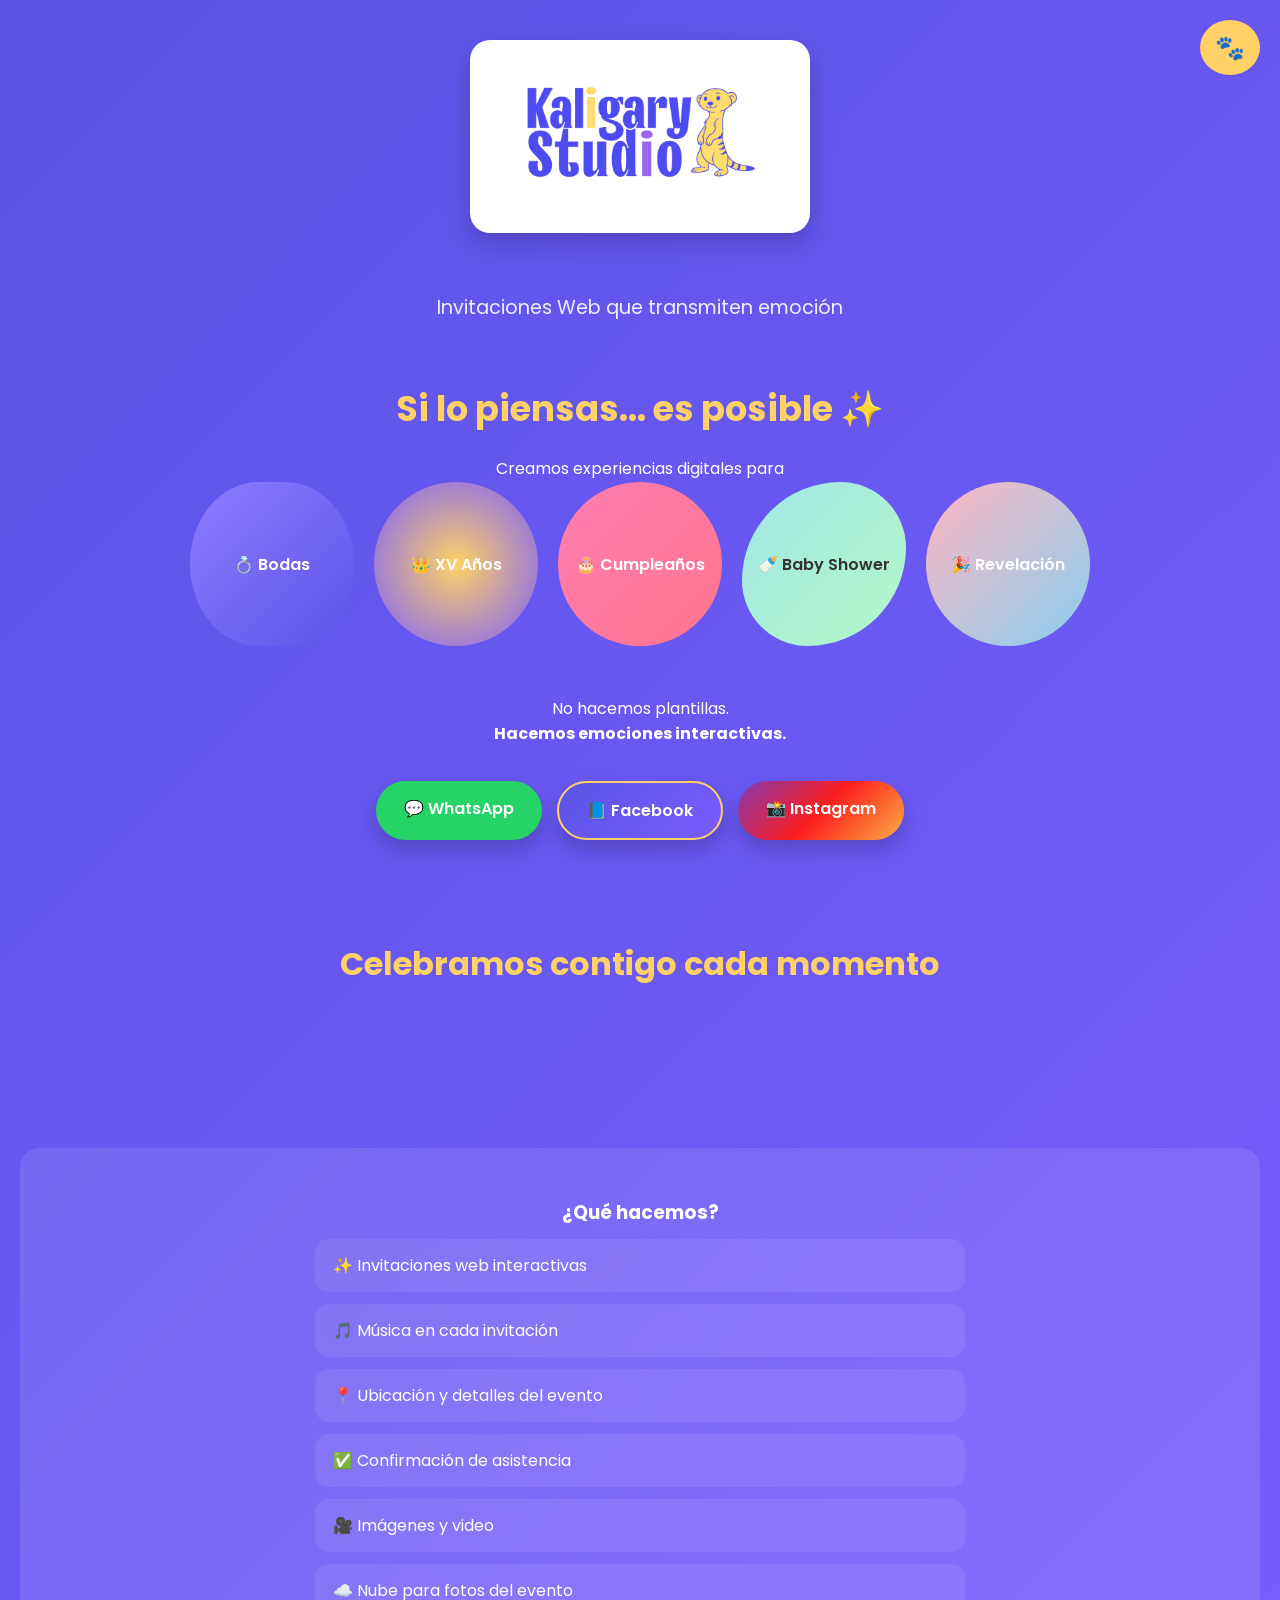
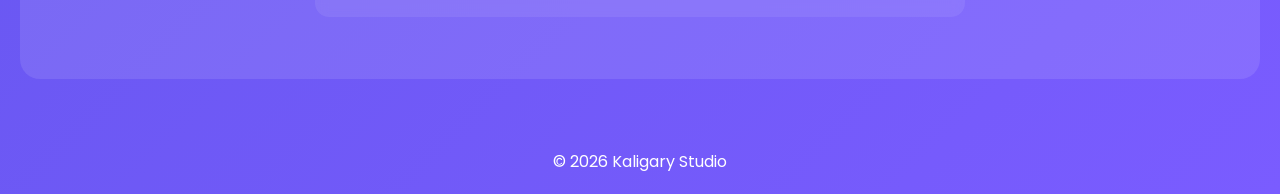
<file: index.html>
<!DOCTYPE html>
<html lang="es">
<head>
<meta charset="UTF-8">
<meta name="viewport" content="width=device-width, initial-scale=1.0">
<title>Kaligary Studio | Invitaciones Web</title>

<link href="https://fonts.googleapis.com/css2?family=Poppins:wght@300;400;600;800&display=swap" rel="stylesheet">
<link rel="stylesheet" href="styles.css">
</head>

<body>

<!-- BOTÓN -->
<button class="menu-toggle" onclick="toggleMenu()">🐾</button>
<!-- MENÚ -->
<div class="side-menu" id="menu">
 <div class="menu-title">🐾 Servicios Adicionales</div>
    <div class="menu-subtitle">Complementa tu evento con experiencias únicas</div>
    <div class="menu-divider"></div>
<a class="menu-item" href="https://kaligarystudio.github.io/HeyJuly/" target="_blank">
 <div class="paw">

    <div class="toe toe1"></div>
    <div class="toe toe2"></div>
    <div class="toe toe3"></div>
    <div class="toe toe4"></div>
    <div class="pad">📢 Marketing Digital</div>
    </div> 
</a>

<a class="menu-item" href="https://wa.me/5215510922854" target="_blank">    
<div class="paw">
    <div class="toe toe1"></div>
    <div class="toe toe2"></div>
    <div class="toe toe3"></div>
    <div class="toe toe4"></div>
    <div class="pad">📸 Foto y Video</div>
 </div>
</a>

<a class="menu-item" href="https://www.tiktok.com/@_.delicioussnack?_r=1&_t=ZS-953BwaCVcTl" target="_blank">
 <div class="paw">   
    <div class="toe toe1"></div>
    <div class="toe toe2"></div>
    <div class="toe toe3"></div>
    <div class="toe toe4"></div>
    <div class="pad">🍿 Mesa de Dulces </div>
    </div>
</a>

<a class="menu-item" href="productos.html">
    <div class="paw">   
    <div class="toe toe1"></div>
    <div class="toe toe2"></div>
    <div class="toe toe3"></div>
    <div class="toe toe4"></div>
    <div class="pad">🌮 Productos Oaxaqueños</div>
</div>
</a> 
<a href="stands.html" class="menu-item">
<div class="paw">
    <div class="toe toe1"></div>
    <div class="toe toe2"></div>
    <div class="toe toe3"></div>
    <div class="toe toe4"></div>
    <div class="pad">👕 Stands</div>
</div>
</a>
 
</div>

<!-- LOGO -->
<section class="logo-section">
    <div class="logo-container">
        <img src="logo.jpeg" alt="Kaligary Studio">
    </div>
</section>

<header>
    <p>Invitaciones Web que transmiten emoción</p>
</header>

<!-- HERO -->
<section class="hero">
    <h2>Si lo piensas… es posible ✨</h2>
   <p>
   Creamos experiencias digitales para
</p>

<div class="bubbles-container">
        <div class="bubble boda">💍 Bodas</div>
        <div class="bubble xv">👑 XV Años</div>
        <div class="bubble cumple">🎂 Cumpleaños</div>
        <div class="bubble baby">🍼 Baby Shower</div>
        <div class="bubble genero">🎉 Revelación</div>
    </div>
        <br><br>
        No hacemos plantillas.
<br>
        <strong>Hacemos emociones interactivas.</strong>
    </p>

    <div class="cta-buttons">
        <a class="btn whatsapp" href="https://wa.me/525584831569" target="_blank">💬 WhatsApp</a>
        <a class="btn facebook" href="https://www.facebook.com/share/1B7UabgiQm/" target="_blank">📘 Facebook</a>
        <a class="btn instagram" href="https://www.instagram.com/kaligarystudio" target="_blank">📸 Instagram</a>
    </div>
</section>

<!-- BURBUJAS (EVENTOS RESTAURADOS) -->
<section class="bubbles-section">
    <h3>Celebramos contigo cada momento</h3>

 
</section>

<!-- FEATURES -->
<section class="features">
    <h3>¿Qué hacemos?</h3>
    <ul>
        <li>✨ Invitaciones web interactivas</li>
        <li>🎵 Música en cada invitación</li>
        <li>📍 Ubicación y detalles del evento</li>
        <li>✅ Confirmación de asistencia</li>
        <li>🎥 Imágenes y video</li>
        <li>☁️ Nube para fotos del evento</li>
    </ul>
</section>

<footer>
    © 2026 Kaligary Studio
</footer>

<script>
function toggleMenu(){
    document.getElementById("menu").classList.toggle("active");
}
</script>

</body>
</html>
</file>
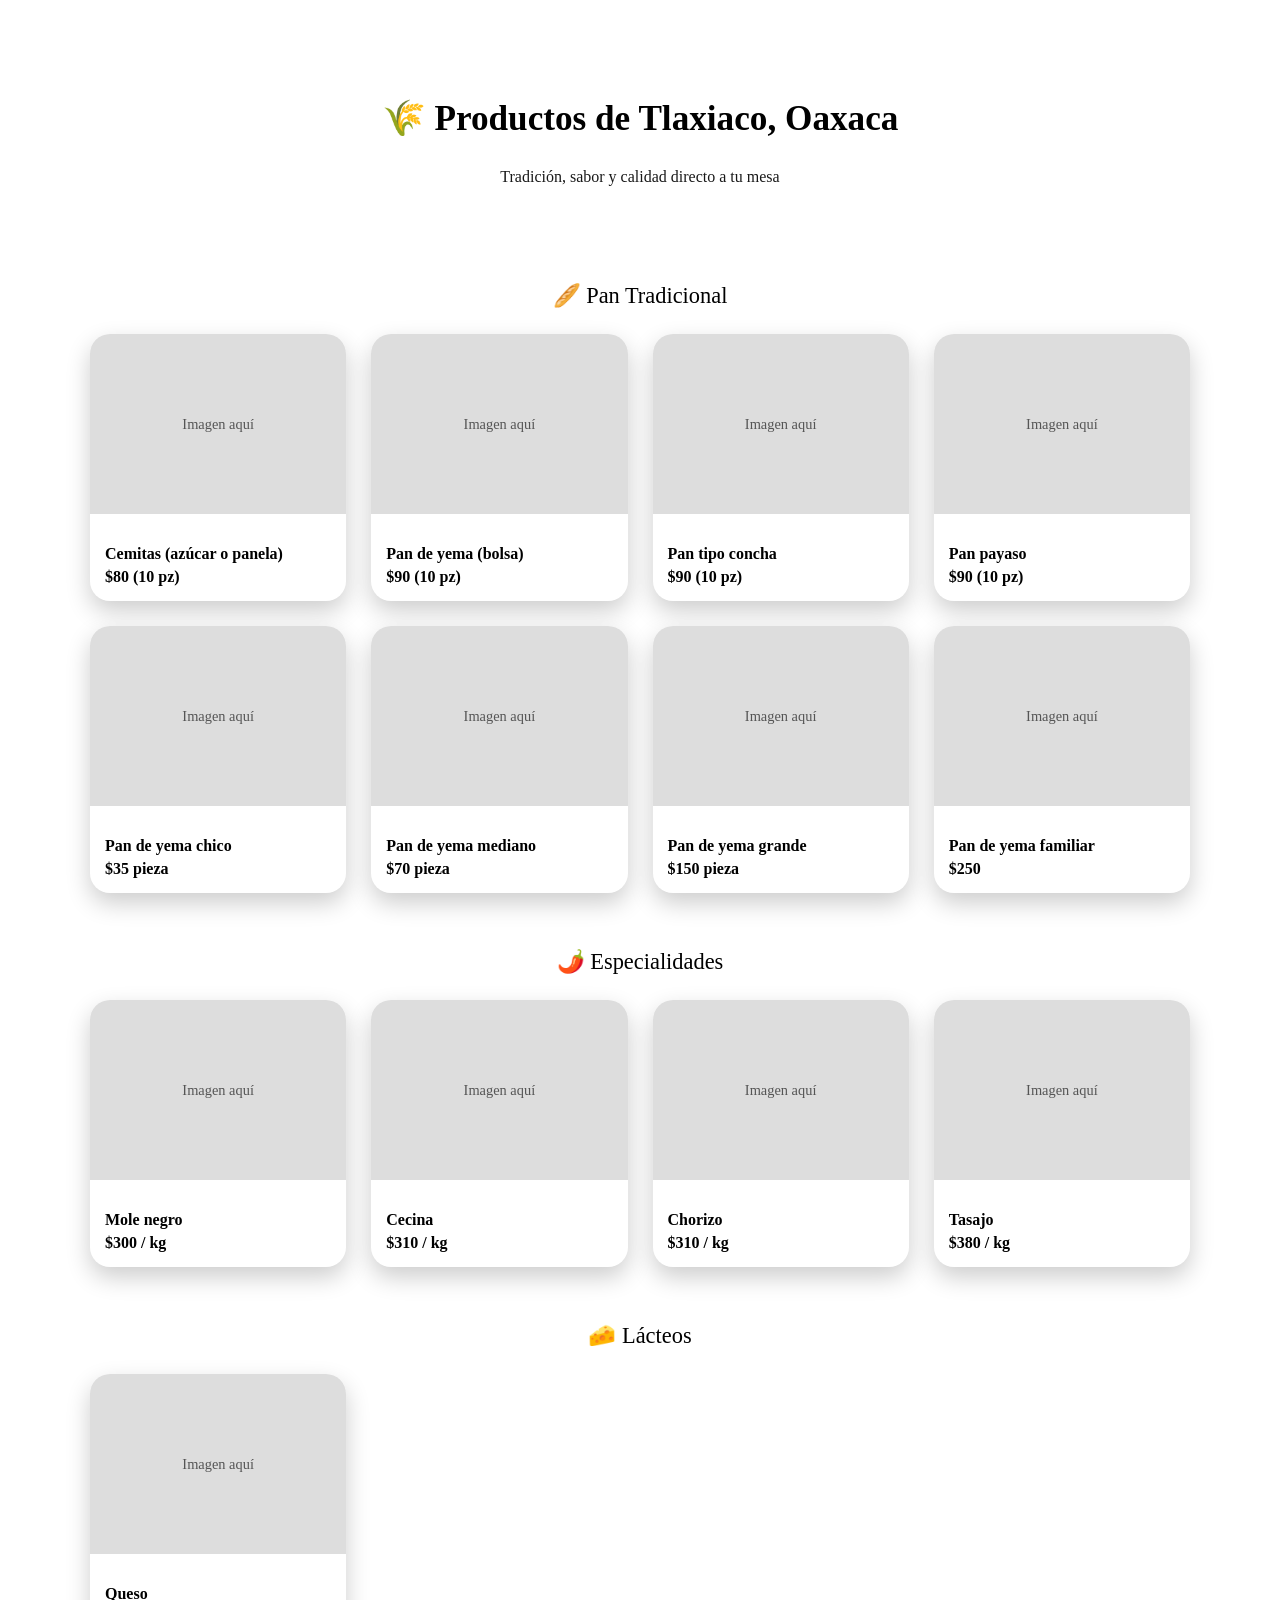
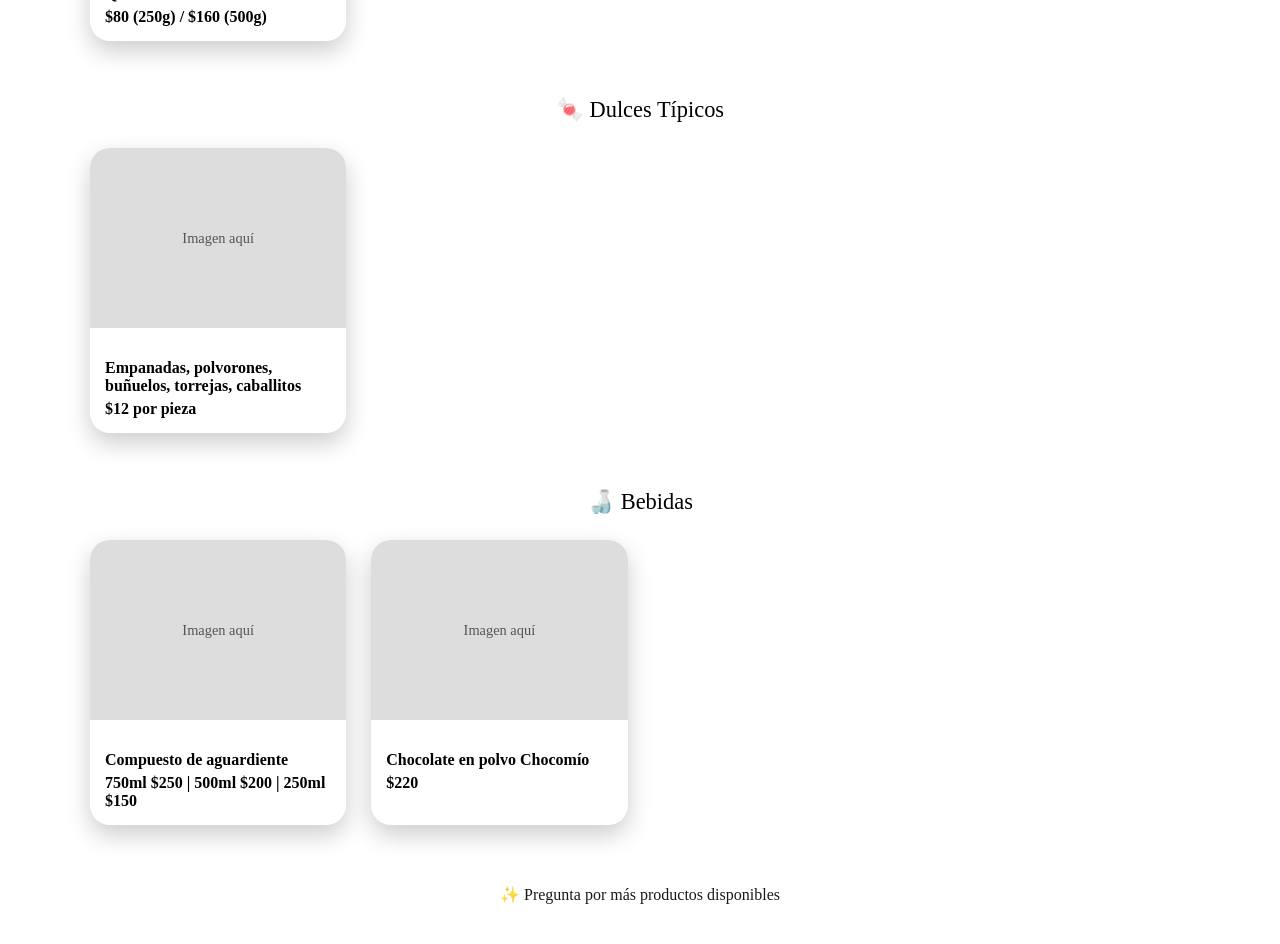
<file: productos.html>
<!DOCTYPE html>
<html lang="es">
<head>
<meta charset="UTF-8">
<meta name="viewport" content="width=device-width, initial-scale=1.0">
<title>Productos Oaxaqueños | Kaligary Studio</title>

<link href="https://fonts.googleapis.com/css2?family=Poppins:wght@300;400;600;800&display=swap" rel="stylesheet">
<link rel="stylesheet" href="productos.css">

</head>

<body>

<section class="products-hero">
    <h1>🌾 Productos de Tlaxiaco, Oaxaca</h1>
    <p>Tradición, sabor y calidad directo a tu mesa</p>
</section>

<section class="products-container">

    <div class="category-title">🥖 Pan Tradicional</div>

    <div class="product-card">
        <div class="product-img">Imagen aquí</div>
        <div class="product-content">
            <h3>Cemitas (azúcar o panela)</h3>
            <div class="price">$80 (10 pz)</div>
        </div>
    </div>

    <div class="product-card">
        <div class="product-img">Imagen aquí</div>
        <div class="product-content">
            <h3>Pan de yema (bolsa)</h3>
            <div class="price">$90 (10 pz)</div>
        </div>
    </div>

    <div class="product-card">
        <div class="product-img">Imagen aquí</div>
        <div class="product-content">
            <h3>Pan tipo concha</h3>
            <div class="price">$90 (10 pz)</div>
        </div>
    </div>

    <div class="product-card">
        <div class="product-img">Imagen aquí</div>
        <div class="product-content">
            <h3>Pan payaso</h3>
            <div class="price">$90 (10 pz)</div>
        </div>
    </div>

    <div class="product-card">
        <div class="product-img">Imagen aquí</div>
        <div class="product-content">
            <h3>Pan de yema chico</h3>
            <div class="price">$35 pieza</div>
        </div>
    </div>

    <div class="product-card">
        <div class="product-img">Imagen aquí</div>
        <div class="product-content">
            <h3>Pan de yema mediano</h3>
            <div class="price">$70 pieza</div>
        </div>
    </div>

    <div class="product-card">
        <div class="product-img">Imagen aquí</div>
        <div class="product-content">
            <h3>Pan de yema grande</h3>
            <div class="price">$150 pieza</div>
        </div>
    </div>

    <div class="product-card">
        <div class="product-img">Imagen aquí</div>
        <div class="product-content">
            <h3>Pan de yema familiar</h3>
            <div class="price">$250</div>
        </div>
    </div>

    <div class="category-title">🌶️ Especialidades</div>

    <div class="product-card">
        <div class="product-img">Imagen aquí</div>
        <div class="product-content">
            <h3>Mole negro</h3>
            <div class="price">$300 / kg</div>
        </div>
    </div>

    <div class="product-card">
        <div class="product-img">Imagen aquí</div>
        <div class="product-content">
            <h3>Cecina</h3>
            <div class="price">$310 / kg</div>
        </div>
    </div>

    <div class="product-card">
        <div class="product-img">Imagen aquí</div>
        <div class="product-content">
            <h3>Chorizo</h3>
            <div class="price">$310 / kg</div>
        </div>
    </div>

    <div class="product-card">
        <div class="product-img">Imagen aquí</div>
        <div class="product-content">
            <h3>Tasajo</h3>
            <div class="price">$380 / kg</div>
        </div>
    </div>

    <div class="category-title">🧀 Lácteos</div>

    <div class="product-card">
        <div class="product-img">Imagen aquí</div>
        <div class="product-content">
            <h3>Queso</h3>
            <div class="price">$80 (250g) / $160 (500g)</div>
        </div>
    </div>

    <div class="category-title">🍬 Dulces Típicos</div>

    <div class="product-card">
        <div class="product-img">Imagen aquí</div>
        <div class="product-content">
            <h3>Empanadas, polvorones, buñuelos, torrejas, caballitos</h3>
            <div class="price">$12 por pieza</div>
        </div>
    </div>

    <div class="category-title">🍶 Bebidas</div>

    <div class="product-card">
        <div class="product-img">Imagen aquí</div>
        <div class="product-content">
            <h3>Compuesto de aguardiente</h3>
            <div class="price">750ml $250 | 500ml $200 | 250ml $150</div>
        </div>
    </div>

    <div class="product-card">
        <div class="product-img">Imagen aquí</div>
        <div class="product-content">
            <h3>Chocolate en polvo Chocomío</h3>
            <div class="price">$220</div>
        </div>
    </div>

</section>

<div class="products-footer">
    <p>✨ Pregunta por más productos disponibles</p>
</div>

</body>
</html>
</file>
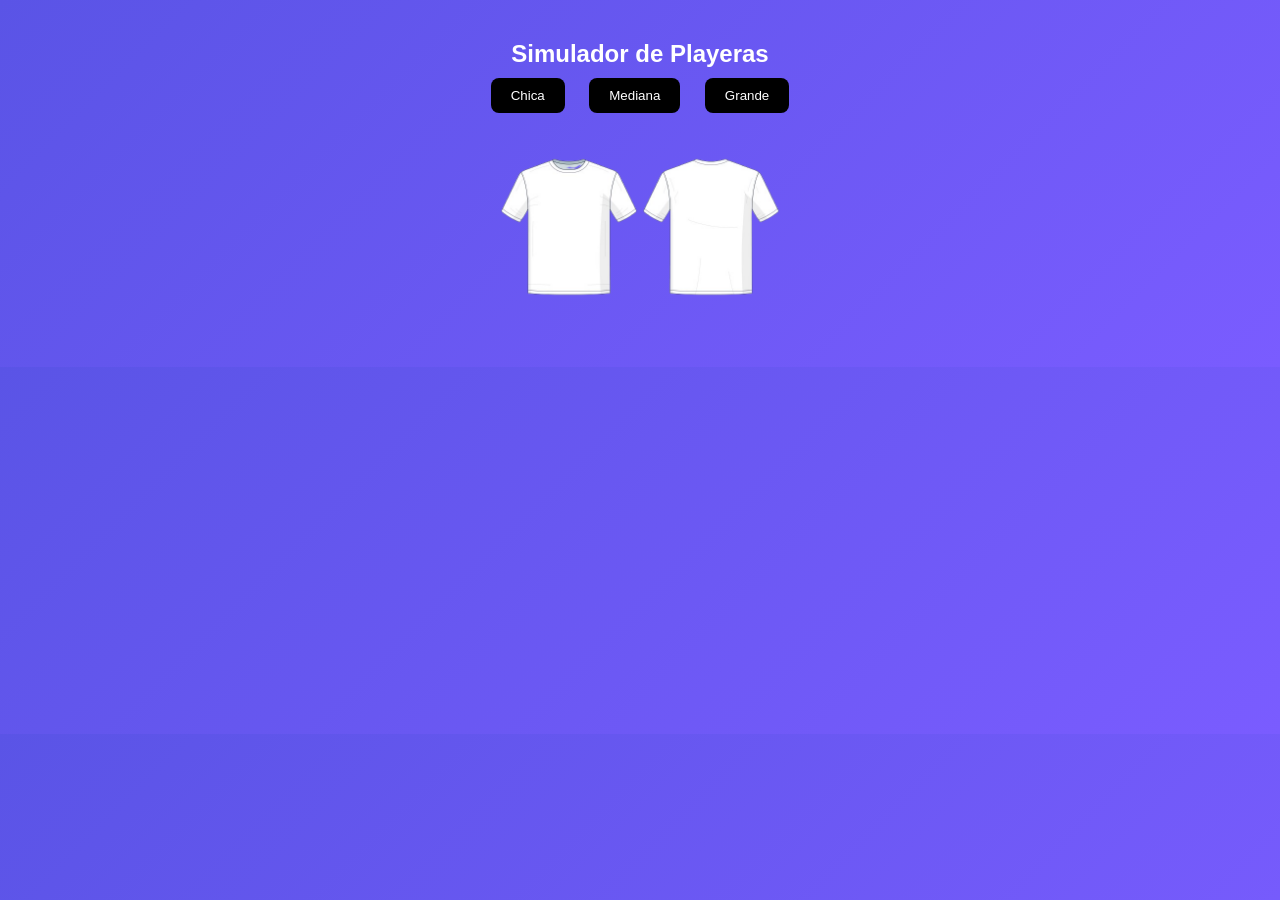
<file: stands.html>
<!DOCTYPE html>
<html lang="es">
<head>
<meta charset="UTF-8">
<meta name="viewport" content="width=device-width, initial-scale=1.0">
<title>Simulador de Stands</title>
<link rel="stylesheet" href="styles.css">
<style>
.simulador{
text-align:center;
padding:40px;
}
.tallas button{
padding:10px 20px;
margin:10px;
border:none;
background:#000;
color:#fff;
cursor:pointer;
border-radius:8px;
}
</style>
</head>

<body>

<div class="simulador">
<h2>Simulador de Playeras</h2>

<div class="tallas">
<button onclick="cambiar('chica')">Chica</button>
<button onclick="cambiar('mediana')">Mediana</button>
<button onclick="cambiar('grande')">Grande</button>
</div>

<img id="playera" src="img/chica.png" width="300">

</div>

<script>
function cambiar(talla){
document.getElementById("playera").src="img/"+talla+".png";
}
</script>

</body>
</html>
</file>
<file: styles.css>
:root {
    --primary: #5A54E6;
    --secondary: #7A5CFF; 
    --accent: #FFD166;
    --white: #ffffff;
}

/* RESET */
* {
    margin: 0;
    padding: 0;
    box-sizing: border-box;
    font-family: 'Poppins', sans-serif;
}

body {
    background: linear-gradient(135deg, var(--primary), var(--secondary));
    color: var(--white);
    text-align: center;
}

/* ===== MENÚ LATERAL ===== */
.side-menu {
    position: fixed;
    top: 0;
    right: -320px;
    width: 300px;
    height: 100vh;
    background: rgba(0,0,0,0.9);
    backdrop-filter: blur(10px);
    padding: 30px 20px 80px;
    transition: 0.4s ease;
    z-index: 999;

    overflow-y: auto;
}

/* Scroll bonito */
.side-menu::-webkit-scrollbar {
    width: 6px;
}
.side-menu::-webkit-scrollbar-thumb {
    background: var(--accent);
    border-radius: 10px;
}

.side-menu.active {
    right: 0;
}

/* HEADER FIJO */
.menu-title,
.menu-subtitle,
.menu-divider {
    position: sticky;
    top: 0;
    background: rgba(0,0,0,0.9);
    z-index: 2;
}

.menu-title {
    font-size: 1.6rem;
    font-weight: 800;
    text-align: center;
    color: var(--accent);
    margin-bottom: 5px;
}

.menu-subtitle {
    font-size: 0.85rem;
    text-align: center;
    opacity: 0.8;
    margin-bottom: 20px;
}

.menu-divider {
    width: 60%;
    height: 2px;
    background: linear-gradient(90deg, transparent, var(--accent), transparent);
    margin: 15px auto 25px;
}

/* ===== HUELLAS ===== */
.menu-item {
    width: 140px;
    aspect-ratio: 1 / 1;
    margin: 30px auto;
    text-decoration: none;

    display: block; /* 🔥 evita comportamiento raro del <a> */
}


/* ALMOHADILLA */
/* PAD PROPORCIONAL */
.menu-item .pad {
    position: absolute;
    width: 70%;
    height: 60%;
    bottom: 8%;
    
    background: linear-gradient(135deg, #7A5CFF, #5A54E6);
    border-radius: 60% 60% 50% 50%;

    display: flex;
    align-items: center;
    justify-content: center;
    text-align: center;

    padding: 6%;
    font-size: 0.7rem;
    line-height: 1.1;
    font-weight: 600;
    color: white;

    box-shadow: 0 10px 20px rgba(0,0,0,0.35);
    transition: 0.3s;
}

/* DEDITOS PROPORCIONALES */
.menu-item .toe {
    position: absolute;
    width: 18%;
    height: 18%;
    background: linear-gradient(135deg, #7A5CFF, #5A54E6);
    border-radius: 50%;
    box-shadow: 0 5px 10px rgba(0,0,0,0.3);
    transition: 0.3s;
}

/* POSICIONES PROPORCIONALES */
.toe1 { top: 8%; left: 12%; }
.toe2 { top: 0%; left: 40%; }
.toe3 { top: 8%; right: 12%; }
/*.toe4 { top: 8%; rigth: 42%; }

 POSICIÓN REAL
.toe1 { top: 5px; left: 18px; }
.toe2 { top: -2px; left: 50px; }
.toe3 { top: 5px; right: 18px; }
.toe4 { top: 22px; left: 42px; }
 */
/* HOVER */
.menu-item:hover .pad,
.menu-item:hover .toe {
    background: linear-gradient(135deg, #FFD166, #FF9F1C);
    transform: scale(1.08);
}

/* ANIMACIÓN */
@keyframes step {
    0% {
        transform: translateY(0) rotate(-6deg);
    }
    50% {
        transform: translateY(-6px) rotate(-6deg);
    }
    100% {
        transform: translateY(0) rotate(-6deg);
    }
}

/* alternancia real SIN romper */
.menu-item:nth-child(even) .paw {
    animation: stepRight 3s infinite ease-in-out;
}

@keyframes stepRight {
    0% {
        transform: translateY(0) rotate(6deg);
    }
    50% {
        transform: translateY(-6px) rotate(6deg);
    }
    100% {
        transform: translateY(0) rotate(6deg);
    }
}

/* BOTÓN MENÚ */
.menu-toggle {
    position: fixed;
    top: 20px;
    right: 20px;
    background: var(--accent);
    color: #000;
    border: none;
    font-size: 1.5rem;
    padding: 10px 15px;
    border-radius: 50%;
    cursor: pointer;
    z-index: 1000;
}

/* LOGO */
.logo-section {
    padding: 40px 20px;
}

.logo-container {
    display: inline-block;
    background: white;
    padding: 20px 30px;
    border-radius: 20px;
    box-shadow: 0 10px 25px rgba(0,0,0,0.2);
}

.logo-container img {
    max-width: 280px;
}

/* HEADER */
header {
    padding: 20px;
}

header p {
    font-size: 1.2rem;
    opacity: 0.9;
}

/* HERO */
.hero {
    padding: 40px 20px;
}

.hero h2 {
    font-size: 2.2rem;
    margin-bottom: 20px;
    color: var(--accent);
}

.hero p {
    max-width: 700px;
    margin: auto;
    line-height: 1.7;
}

/* BOTONES */
.cta-buttons {
    margin-top: 35px;
    display: flex;
    justify-content: center;
    gap: 15px;
    flex-wrap: wrap;
}

.btn {
    padding: 15px 28px;
    border-radius: 30px;
    text-decoration: none;
    font-weight: 600;
    transition: 0.3s;
    box-shadow: 0 10px 20px rgba(0,0,0,0.2);
}

.whatsapp { background: #25D366; color: white; }

.facebook {
    background: linear-gradient(135deg, var(--primary), var(--secondary));
    border: 2px solid var(--accent);
    color: white;
}

.instagram {
    background: linear-gradient(135deg, #833ab4, #fd1d1d, #fcb045);
    color: white;
}

.btn:hover {
    transform: translateY(-3px) scale(1.05);
}

/* BURBUJAS */
.bubbles-section {
    padding: 60px 20px;
}

.bubbles-section h3 {
    font-size: 2rem;
    margin-bottom: 40px;
    color: var(--accent);
}

.bubbles-container {
    display: grid;
    grid-template-columns: repeat(auto-fit, minmax(120px, 1fr));
    gap: 20px;
    max-width: 900px;
    margin: auto;
}

.bubble {
    display: flex;
    align-items: center;
    justify-content: center;
    width: 100%;
    aspect-ratio: 1 / 1;
    padding: 10px;
    font-weight: 600;
    animation: float 4s ease-in-out infinite;
}

.boda { border-radius: 50% / 60%; background: linear-gradient(135deg, #8E7CFF, #5A54E6);}
.xv { border-radius: 50%; background: radial-gradient(circle, #FFD166, #7A5CFF);}
.cumple { border-radius: 50%; background: linear-gradient(135deg, #FF7EB3, #FF758C);}
.baby { border-radius: 60% 40%; background: linear-gradient(135deg, #A0E7E5, #B4F8C8); color:#333;}
.genero { border-radius: 50%; background: linear-gradient(135deg, #FFB6C1, #89CFF0);}

@keyframes float {
    0% { transform: translateY(0px);}
    50% { transform: translateY(-12px);}
    100% { transform: translateY(0px);}
}

/* FEATURES */
.features {
    margin-top: 60px;
    padding: 50px 20px;
    background: rgba(255,255,255,0.1);
    border-radius: 20px;
    margin-left: 20px;
    margin-right: 20px;
}

.features ul {
    list-style: none;
    max-width: 650px;
    margin: 0 auto;
    padding: 0;
}

.features li {
    background: rgba(255,255,255,0.08);
    margin: 12px 0;
    padding: 14px 18px;
    border-radius: 14px;
    backdrop-filter: blur(6px);
    text-align: left;
    display: flex;
    align-items: center;
    gap: 10px;
}

/* FOOTER */
footer {
    margin-top: 50px;
    padding: 20px;
}

/* ===== RESPONSIVE SIN DEFORMAR ===== */
@media (max-height: 700px) {
    .menu-item {
        transform: scale(0.8);
        margin: 15px auto;
    }
}
.paw {
    position: relative;
    width: 100%;
    height: 100%;

    display: flex;
    align-items: center;
    justify-content: center;

    /* 🔥 unificamos TODO en un solo transform */
    animation: step 3s infinite ease-in-out;
}

/* alternancia tipo caminata */
.menu-item:nth-child(odd) .paw {
    transform: rotate(-6deg);
}
.menu-item:nth-child(even) .paw {
    transform: rotate(6deg);
}
</file>
<file: productos.css>
/* ===== HERO ===== */
.products-hero {
    padding: 60px 20px 30px;
    text-align: center;
}

.products-hero h1 {
    font-size: 2.2rem;
    color: var(--accent);
}

.products-hero p {
    opacity: 0.9;
    margin-top: 10px;
}

/* ===== GRID ===== */
.products-container {
    max-width: 1100px;
    margin: auto;
    padding: 20px;
    display: grid;
    grid-template-columns: repeat(auto-fit, minmax(250px, 1fr));
    gap: 25px;
}

/* ===== CARD ===== */
.product-card {
    background: rgba(255,255,255,0.08);
    border-radius: 20px;
    overflow: hidden;
    backdrop-filter: blur(10px);
    transition: 0.3s;
    box-shadow: 0 10px 25px rgba(0,0,0,0.2);
}

.product-card:hover {
    transform: translateY(-6px) scale(1.02);
}

/* IMAGEN */
.product-img {
    width: 100%;
    height: 180px;
    background: #ddd;
    display: flex;
    align-items: center;
    justify-content: center;
    font-size: 0.9rem;
    color: #555;
}

/* CONTENIDO */
.product-content {
    padding: 15px;
    text-align: left;
}

.product-content h3 {
    font-size: 1rem;
    margin-bottom: 5px;
}

.price {
    color: var(--accent);
    font-weight: 700;
}

/* SECCIONES */
.category-title {
    grid-column: 1 / -1;
    font-size: 1.4rem;
    margin-top: 30px;
    color: var(--accent);
    text-align: center;
}

/* FOOTER */
.products-footer {
    text-align: center;
    margin: 40px 0;
    opacity: 0.9;
}
</file>
